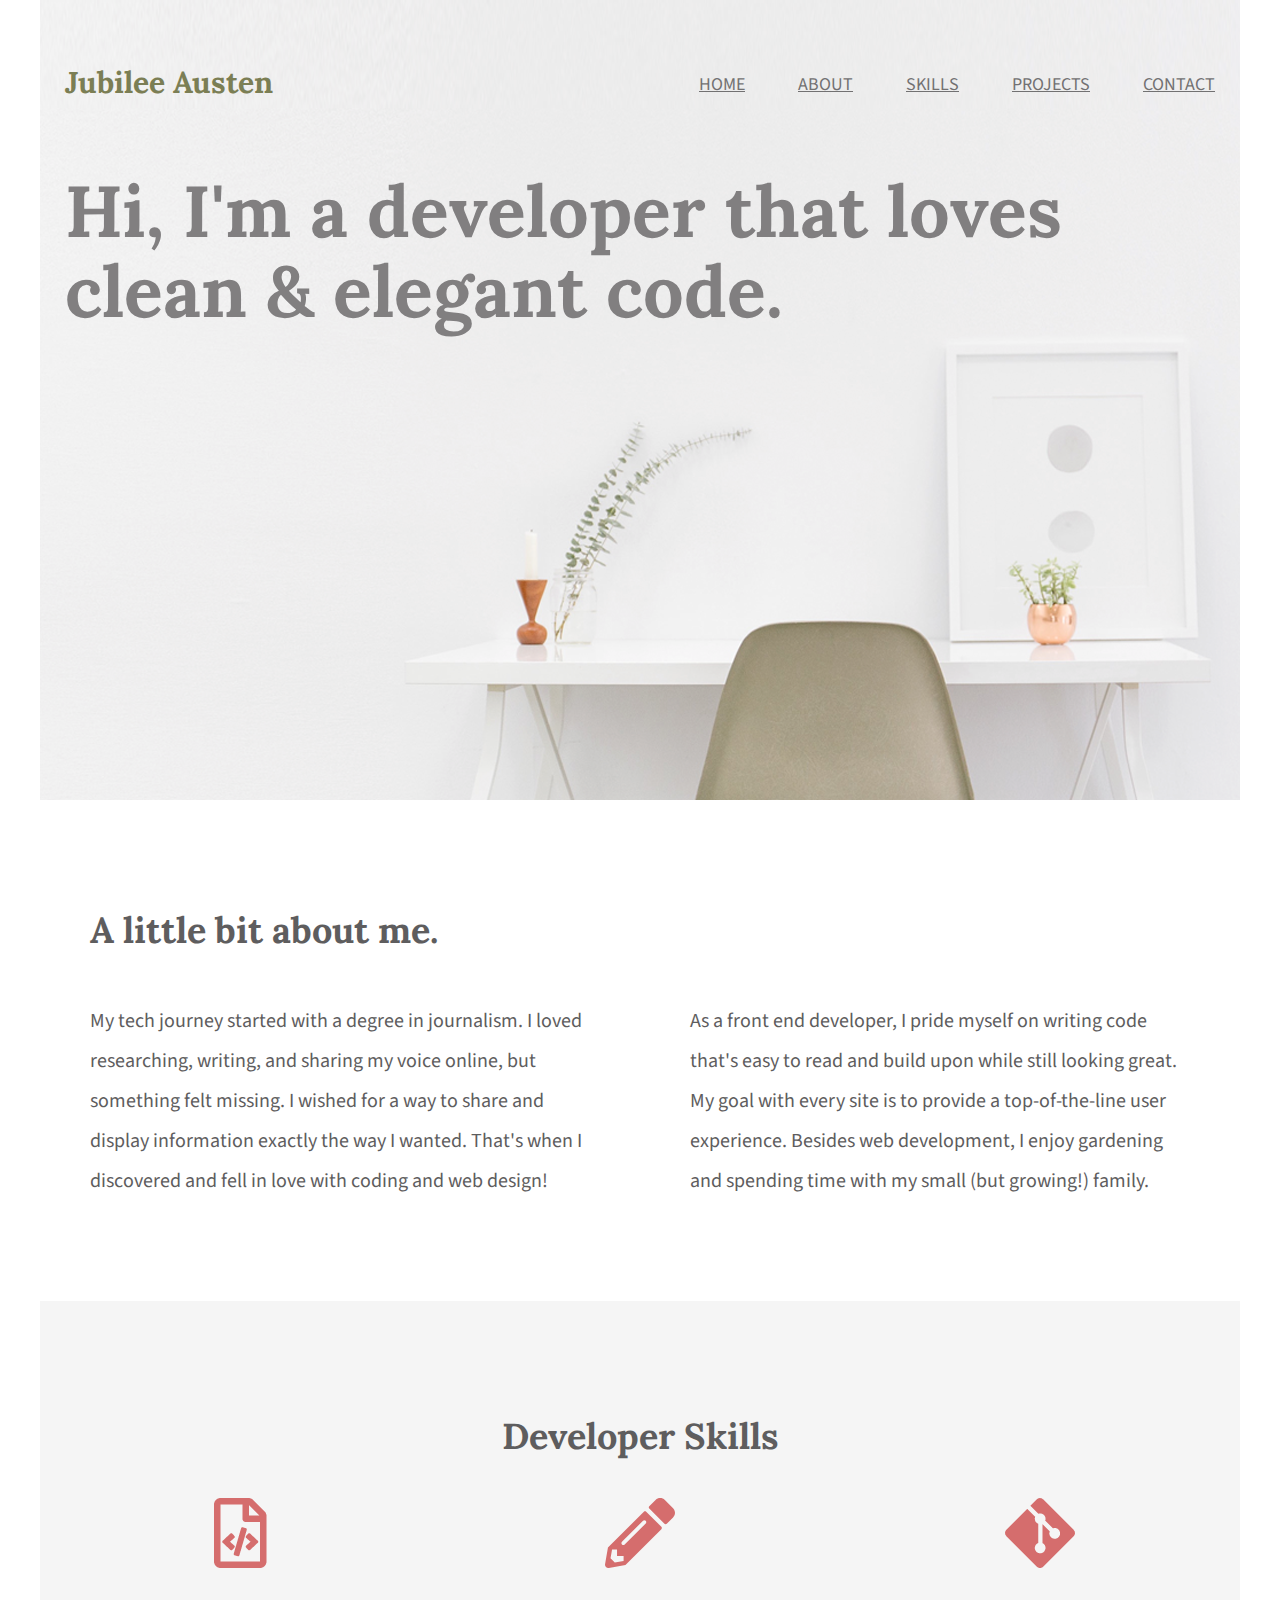
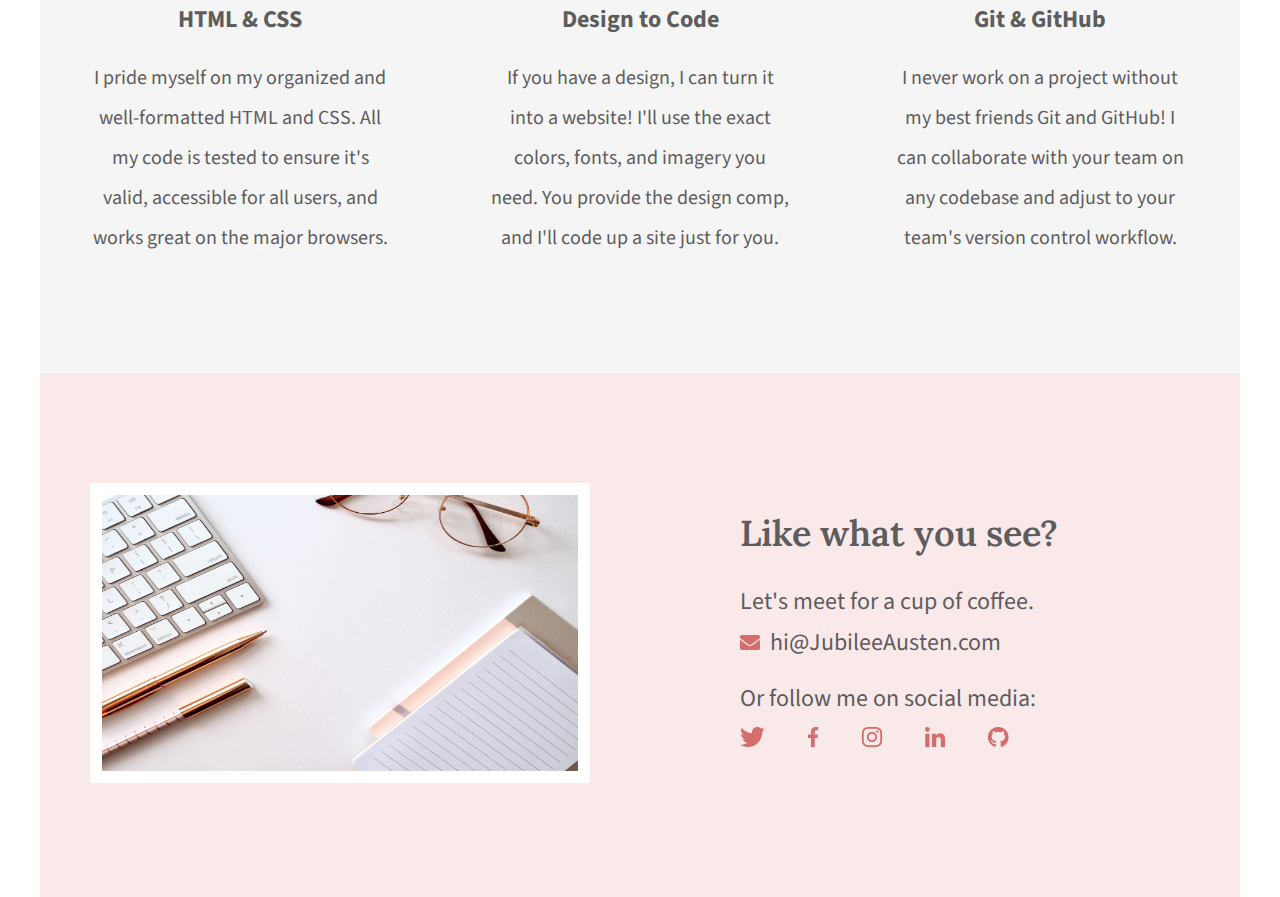
<file: index.html>
<!DOCTYPE html>
<html lang="en">

<head>
    <meta charset="UTF-8">
    <title>Jubilee Austen | Portfolio</title>
    <link rel="stylesheet" href="css/normalize.css">
    <link rel="stylesheet" href="css/main.css">
    <link rel="preconnect" href="https://fonts.googleapis.com">
    <link rel="preconnect" href="https://fonts.gstatic.com" crossorigin>
    <link href="https://fonts.googleapis.com/css2?family=Lora:ital,wght@0,400..700;1,400..700&family=Source+Sans+3:ital,wght@0,200..900;1,200..900&display=swap" rel="stylesheet">
</head>

<body>
    <header class="homepage-hero">
        <div class="content-wrapper">
            <h1>Jubilee Austen</h1>
            <nav>
                <ul>
                    <li><a href="#">home</a></li>
                    <li><a href="#about">about</a></li>
                    <li><a href="#skills">skills</a></li>
                    <li><a href="projects/index.html">projects</a></li>
                    <li><a href="#contact">contact</a></li>
                </ul>
            </nav>
            <h2>Hi, I'm a developer that loves clean &amp; elegant code.</h2>
        </div>
    </header>
    <main>
        <section id="about">
            <div class="content-wrapper">
                <h2>A little bit about me.</h2>
                <p>My tech journey started with a degree in journalism. I loved researching, writing, and sharing my voice online, but something felt missing. I wished for a way to share and display information exactly the way I wanted. That's when I discovered and fell in love with coding and web design!</p>
                <p>As a front end developer, I pride myself on writing code that's easy to read and build upon while still looking great. My goal with every site is to provide a top-of-the-line user experience. Besides web development, I enjoy gardening and spending time with my small (but growing!) family.</p>
            </div>
        </section>
        <section id="skills">
            <div class="content-wrapper">
                <h2>Developer Skills</h2>
                <div class="skill-list">
                    <img src="img/html-icon.png" alt="html icon">
                    <h3>HTML &amp; CSS</h3>
                    <p>I pride myself on my organized and well-formatted HTML and CSS. All my code is tested to ensure it's valid, accessible for all users, and works great on the major browsers.</p>
                </div>
                <div class="skill-list">
                    <img src="img/pencil-icon.png" alt="pencil icon">
                    <h3>Design to Code</h3>
                    <p>If you have a design, I can turn it into a website! I'll use the exact colors, fonts, and imagery you need. You provide the design comp, and I'll code up a site just for you.</p>
                </div>
                <div class="skill-list">
                    <img src="img/git-icon.png" alt="git icon">
                    <h3>Git &amp; GitHub</h3>
                    <p>I never work on a project without my best friends Git and GitHub! I can collaborate with your team on any codebase and adjust to your team's version control workflow.</p>
                </div>
            </div>
        </section>
    </main>
    <footer id="contact">
        <div class="content-wrapper">
            <div class="contact-image">
                <img id ="contact-img" src="img/jess-bailey-q10VITrVYUM-unsplash.png" alt="A White surface with a pair of glasses, notebooks, pencils, and a laptop layed atop">
            </div>
            <div class="contact-info">
                <h2>Like what you see?</h2>
                <h3 id="email-header">Let's meet for a cup of coffee.</h3>
                <a href="mailto:hi@jubileeausten.com?subject=Found&nbsp;your&nbsp;website&nbsp;and&nbsp;would&nbsp;like&nbsp;to&nbsp;know&nbsp;more."><img id="envelope-icon"src="img/envelope.png" alt="envelope icon">hi@JubileeAusten.com</a>
                <h3 id="socialmedia-header">Or follow me on social media:</h3>
                <ul>
                    <li><a href="https://x.com/" target="_blank"><img src="img/twitter.png" alt="twitter icon"></a></li>
                    <li><a href="https://facebook.com/" target="_blank"><img src="img/facebook.png" alt="facebook icon"></a></li>
                    <li><a href="https://instagram.com/" target="_blank"><img src="img/instagram.png" alt="instagram icon"></a></li>
                    <li><a href="https://linkedin.com/" target="_blank"><img src="img/linkedin.png" alt="linkedin icon"></a></li>
                    <li><a href="https://github.com/" target="_blank"><img src="img/github.png" alt="github icon"></a></li>
                </ul>
            </div>
        </div>
    </footer>

</body>

</html>
</file>
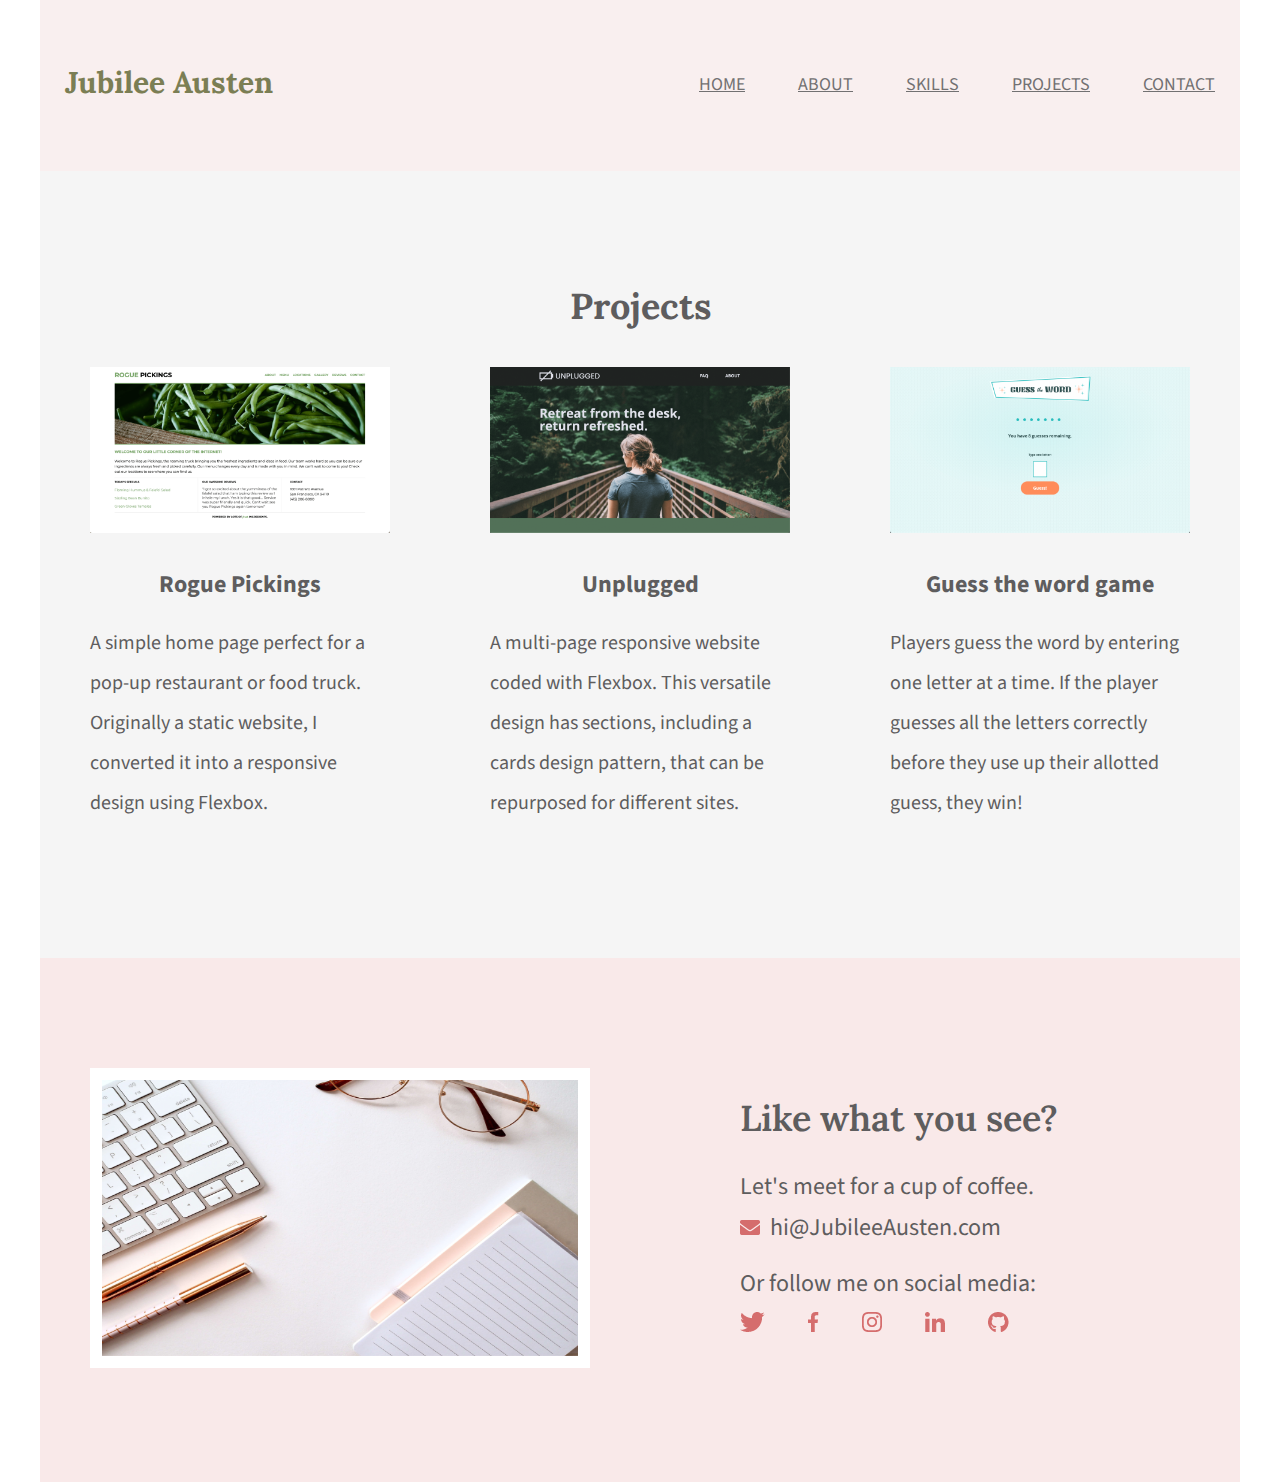
<file: projects/index.html>
<!DOCTYPE html>
<html lang="en">

<head>
    <meta charset="UTF-8">
    <title>Projects | Jubilee Austen</title>
    <link rel="stylesheet" href="../css/normalize.css">
    <link rel="stylesheet" href="../css/main.css">
    <link rel="preconnect" href="https://fonts.googleapis.com">
    <link rel="preconnect" href="https://fonts.gstatic.com" crossorigin>
    <link href="https://fonts.googleapis.com/css2?family=Lora:ital,wght@0,400..700;1,400..700&family=Source+Sans+3:ital,wght@0,200..900;1,200..900&display=swap" rel="stylesheet">
</head>

<body>
    <header class="projects-header">
        <div class="content-wrapper">
            <h1>Jubilee Austen</h1>
            <nav>
                <ul>
                    <li><a href="../index.html">home</a></li>
                    <li><a href="../index.html#about">about</a></li>
                    <li><a href="../index.html#skills">skills</a></li>
                    <li><a href="#">projects</a></li>
                    <li><a href="#contact">contact</a></li>
                </ul>
            </nav>
        </div>
    </header>
    <main>
        <section id="projects">
            <div class="content-wrapper">
              <h2>Projects</h2>
              <div class="project-list">
                  <a href="https://skillcrush.github.io/206-rogue_pickings/" target="_blank"><img src="../img/rogue-pickings.png" alt="html icon"></a>
                  <h3>Rogue Pickings</h3>
                  <p>A simple home page perfect for a pop-up restaurant or food truck. Originally a static website, I converted it into a responsive design using Flexbox.</p>
              </div>
              <div class="project-list">
                  <a href="https://skillcrush.github.io/206-unplugged_retreat/" target="_blank"><img src="../img/unplugged.png" alt="html icon"></a>
                  <h3>Unplugged</h3>
                  <p>A multi-page responsive website coded with Flexbox. This versatile design has sections, including a cards design pattern, that can be repurposed for different sites.</p>
              </div>
              <div class="project-list">
                  <a href="https://skillcrush.github.io/guess-the-word/" target="_blank"><img src="../img/guess-the-word-game.png" alt="html icon"></a>
                  <h3>Guess the word game</h3>
                  <p>Players guess the word by entering one letter at a time. If the player guesses all the letters correctly before they use up their allotted guess, they win!</p>
              </div>
            </div>
        </section>
    </main>
    <footer id="contact">
        <div class="content-wrapper">
            <div class="contact-image">
                <img id ="contact-img" src="../img/jess-bailey-q10VITrVYUM-unsplash.png" alt="A White surface with a pair of glasses, notebooks, pencils, and a laptop layed atop">
            </div>
            <div class="contact-info">
                <h2>Like what you see?</h2>
                <h3 id="email-header">Let's meet for a cup of coffee.</h3>
                <a href="mailto:hi@jubileeausten.com?subject=Found&nbsp;your&nbsp;website&nbsp;and&nbsp;would&nbsp;like&nbsp;to&nbsp;know&nbsp;more."><img id="envelope-icon" src="../img/envelope.png" alt="envelope icon">hi@JubileeAusten.com</a>
                <h3 id="socialmedia-header">Or follow me on social media:</h3>
                <ul>
                    <li><a href="https://x.com/" target="_blank"><img src="../img/twitter.png" alt="twitter icon"></a></li>
                    <li><a href="https://facebook.com/" target="_blank"><img src="../img/facebook.png" alt="facebook icon"></a></li>
                    <li><a href="https://instagram.com/" target="_blank"><img src="../img/instagram.png" alt="instagram icon"></a></li>
                    <li><a href="https://linkedin.com/" target="_blank"><img src="../img/linkedin.png" alt="linkedin icon"></a></li>
                    <li><a href="https://github.com/" target="_blank"><img src="../img/github.png" alt="github icon"></a></li>
                </ul>
            </div>
        </div>
    </footer>

</body>

</html>
</file>
<file: css/main.css>
/****** Global Styles ******/
html {
	box-sizing: border-box;
}

*,
*::before,
*::after {
	box-sizing: inherit;
}

body {
	font-family: "source sans 3", sans-serif;
	color: #5E5D5E;
	width: 1200px;
	margin: 0 auto;
}

.content-wrapper {
	overflow: auto;
}

/****** Header Styles ******/
.homepage-hero {
	background: #F9EFEF url('../img/full-background.png') no-repeat center;
	background-size: cover;
	height: 800px;

}

header h1 {
	float: left;
	width: 300px;
	font-family: "lora", serif;
	font-size: 30px;
	color: #7B7E54;
	margin: 65px 0 65px 25px;
}

header nav {
	width: 800px;
	float: right;
	margin: 75px 25px 75px 0;
	text-align: right;
}

header nav ul {
	margin: 0;
	padding: 0;
}

header nav ul li {
	display: inline-block;
} 

header nav ul li a {
	text-transform: uppercase;
	font-size: 18px;
	color: #727172;
	padding-left: 50px;
}

header h2 {
	width: 1000px;
	clear: both;
	font-family: "lora", serif;
	font-size: 72px;
	line-height: 80px;
	color: #817F80;
	margin: 20px 0 20px 25px;
}
/****** About Styles ******/
#about .content-wrapper {
	margin: 80px 0;
}

#about h2 {
	font-family: 'lora', serif;
	font-size: 36px;
	margin-left: 50px;
}

#about p {
	float: left;
	width: 600px;
	font-size: 20px;
	line-height: 40px;
	padding: 0 50px;
}

/****** Skill Styles ******/

#skills {
	background-color: #F5F5F5;
	text-align: center;
}

#skills .content-wrapper {
	padding: 115px 0;
}

#skills .skill-list {
	float: left;
	width: 400px;
	padding: 0 50px;
}

#skills h2 {
	font-family: 'lora', serif;
	font-size: 36px;
	margin: 0 0 40px 0;
}

#skills h3 {
	font-size: 24px;
	line-height: 36px;
	margin: 30px 0 20px 0;
}

#skills p {
	font-size: 20px;
	line-height: 40px;
	margin: 0 auto;
}

/****** Contact Styles ******/

#contact {
	background-color: #F9E9E9;
}

#contact .content-wrapper {
	padding: 110px 0;
}

#contact .contact-image {
	float: left;
	width: 600px;
}

#contact-img {
	height: 300px;
	width: 500px;
	border: 12px solid white;
	margin: 0 50px;
}

#contact .contact-info {
	float: left;
	width: 500px;
	margin-left: 100px;
}

#contact h2 {
	font-family: 'lora', serif;
	font-size: 36px;
	font-weight: 600;
	margin: 30px 0;
}

#contact h3 {
	font-size: 24px;
	font-weight: 400;
	line-height: 36px;
}

#email-header {
	margin: 0 0 5px;
}

#socialmedia-header {
	margin: 20px 0 5px 0;
}

#envelope-icon {
	margin-right: 10px;
}

#contact .contact-info a {
	text-decoration: none;
	color: #5E5D5E;
	font-size: 24px;
	line-height: 36px;
}

#contact ul {
	padding: 0;
	margin: 0;
}

#contact ul li {
	display: inline-block;
}

#contact ul img {
	padding-right: 40px;
}

/****** Projects Page Styles ******/



/****** Projects Page Header Styles ******/

.projects-header {
	background-color: #F9EFEF;
}

/****** Projects Page Projects Styles ******/

#projects {
	background-color: #F5F5F5;
	text-align: center;
}

#projects .content-wrapper {
	padding: 115px 0;
}

#projects .project-list {
	float: left;
	width: 400px;
	padding: 0 50px;
}

#projects h2 {
	font-family: 'lora', serif;
	font-size: 36px;
	margin: 0 0 40px 0;
}

#projects img {
	width: 300px;
}

#projects h3 {
	font-size: 24px;
	line-height: 36px;
	margin: 30px 0 20px 0;
}

#projects p {
	font-size: 20px;
	line-height: 40px;
	text-align: left;
}
</file>
